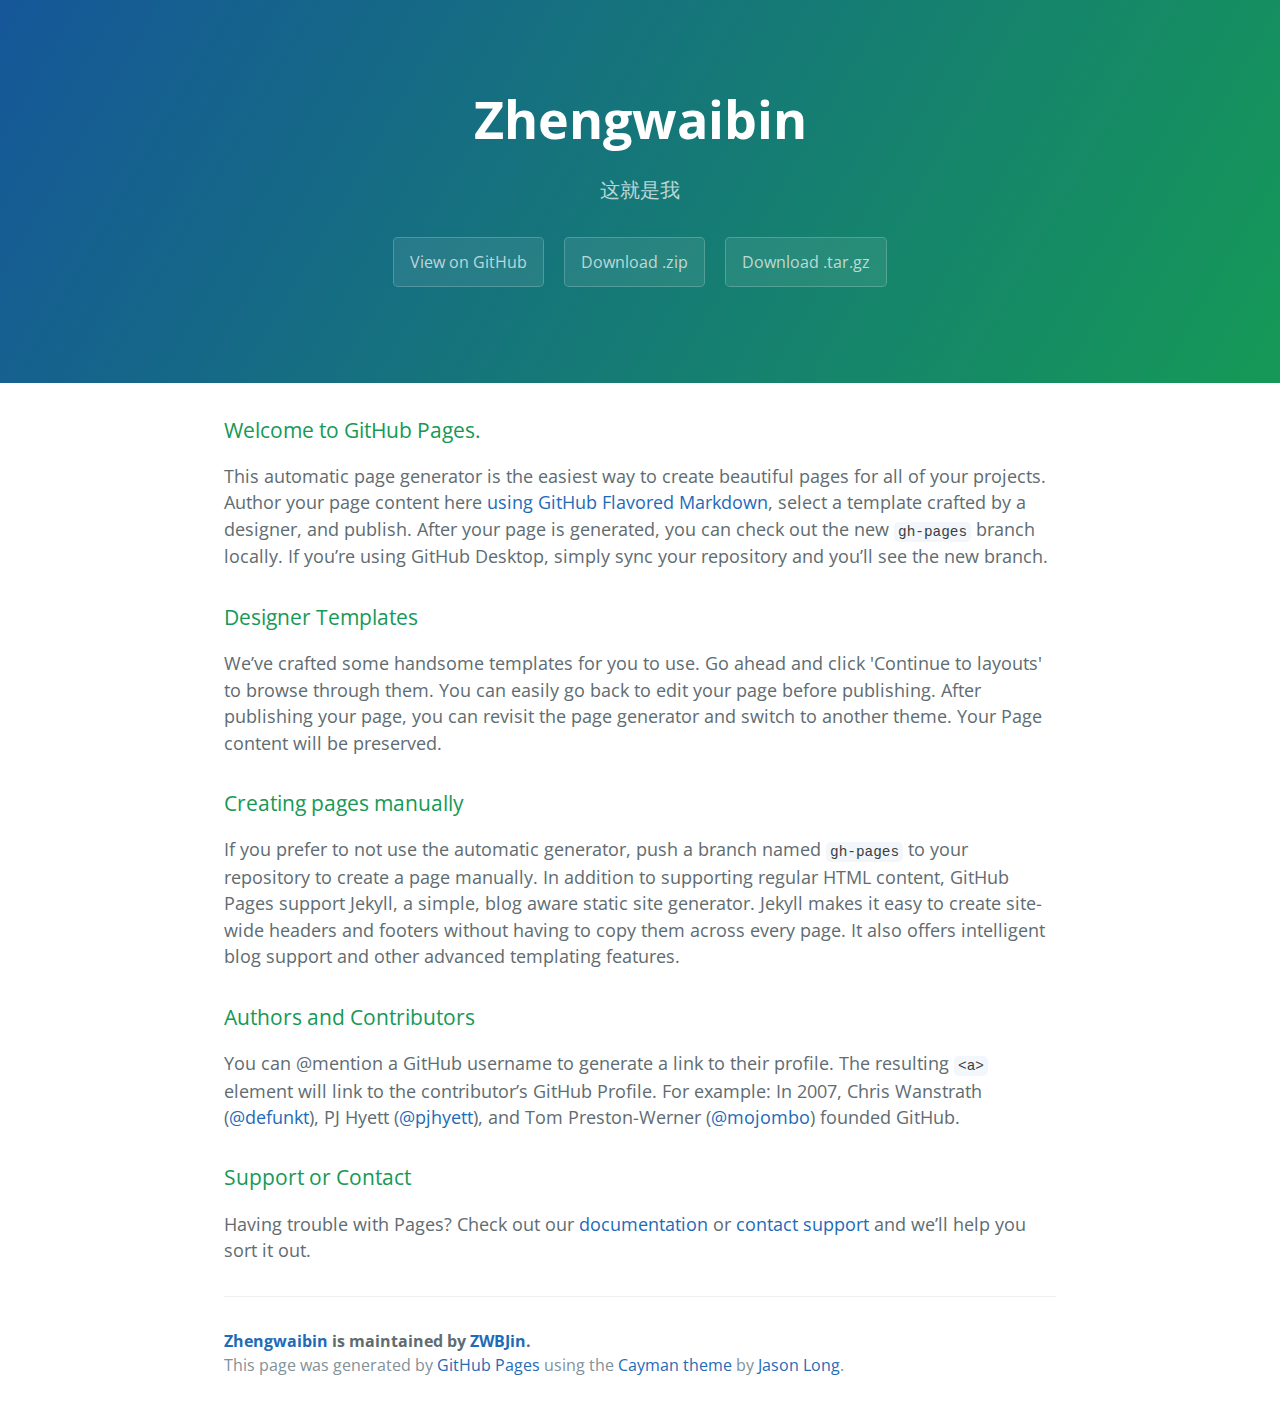
<file: index.html>
<!DOCTYPE html>
<html lang="en-us">
  <head>
    <meta charset="UTF-8">
    <title>Zhengwaibin by ZWBJin</title>
    <meta name="viewport" content="width=device-width, initial-scale=1">
    <link rel="stylesheet" type="text/css" href="stylesheets/normalize.css" media="screen">
    <link href='https://fonts.googleapis.com/css?family=Open+Sans:400,700' rel='stylesheet' type='text/css'>
    <link rel="stylesheet" type="text/css" href="stylesheets/stylesheet.css" media="screen">
    <link rel="stylesheet" type="text/css" href="stylesheets/github-light.css" media="screen">
  </head>
  <body>
    <section class="page-header">
      <h1 class="project-name">Zhengwaibin</h1>
      <h2 class="project-tagline">这就是我</h2>
      <a href="https://github.com/ZWBJin/zhengwaibin" class="btn">View on GitHub</a>
      <a href="https://github.com/ZWBJin/zhengwaibin/zipball/master" class="btn">Download .zip</a>
      <a href="https://github.com/ZWBJin/zhengwaibin/tarball/master" class="btn">Download .tar.gz</a>
    </section>

    <section class="main-content">
      <h3>
<a id="welcome-to-github-pages" class="anchor" href="#welcome-to-github-pages" aria-hidden="true"><span aria-hidden="true" class="octicon octicon-link"></span></a>Welcome to GitHub Pages.</h3>

<p>This automatic page generator is the easiest way to create beautiful pages for all of your projects. Author your page content here <a href="https://guides.github.com/features/mastering-markdown/">using GitHub Flavored Markdown</a>, select a template crafted by a designer, and publish. After your page is generated, you can check out the new <code>gh-pages</code> branch locally. If you’re using GitHub Desktop, simply sync your repository and you’ll see the new branch.</p>

<h3>
<a id="designer-templates" class="anchor" href="#designer-templates" aria-hidden="true"><span aria-hidden="true" class="octicon octicon-link"></span></a>Designer Templates</h3>

<p>We’ve crafted some handsome templates for you to use. Go ahead and click 'Continue to layouts' to browse through them. You can easily go back to edit your page before publishing. After publishing your page, you can revisit the page generator and switch to another theme. Your Page content will be preserved.</p>

<h3>
<a id="creating-pages-manually" class="anchor" href="#creating-pages-manually" aria-hidden="true"><span aria-hidden="true" class="octicon octicon-link"></span></a>Creating pages manually</h3>

<p>If you prefer to not use the automatic generator, push a branch named <code>gh-pages</code> to your repository to create a page manually. In addition to supporting regular HTML content, GitHub Pages support Jekyll, a simple, blog aware static site generator. Jekyll makes it easy to create site-wide headers and footers without having to copy them across every page. It also offers intelligent blog support and other advanced templating features.</p>

<h3>
<a id="authors-and-contributors" class="anchor" href="#authors-and-contributors" aria-hidden="true"><span aria-hidden="true" class="octicon octicon-link"></span></a>Authors and Contributors</h3>

<p>You can @mention a GitHub username to generate a link to their profile. The resulting <code>&lt;a&gt;</code> element will link to the contributor’s GitHub Profile. For example: In 2007, Chris Wanstrath (<a href="https://github.com/defunkt" class="user-mention">@defunkt</a>), PJ Hyett (<a href="https://github.com/pjhyett" class="user-mention">@pjhyett</a>), and Tom Preston-Werner (<a href="https://github.com/mojombo" class="user-mention">@mojombo</a>) founded GitHub.</p>

<h3>
<a id="support-or-contact" class="anchor" href="#support-or-contact" aria-hidden="true"><span aria-hidden="true" class="octicon octicon-link"></span></a>Support or Contact</h3>

<p>Having trouble with Pages? Check out our <a href="https://help.github.com/pages">documentation</a> or <a href="https://github.com/contact">contact support</a> and we’ll help you sort it out.</p>

      <footer class="site-footer">
        <span class="site-footer-owner"><a href="https://github.com/ZWBJin/zhengwaibin">Zhengwaibin</a> is maintained by <a href="https://github.com/ZWBJin">ZWBJin</a>.</span>

        <span class="site-footer-credits">This page was generated by <a href="https://pages.github.com">GitHub Pages</a> using the <a href="https://github.com/jasonlong/cayman-theme">Cayman theme</a> by <a href="https://twitter.com/jasonlong">Jason Long</a>.</span>
      </footer>

    </section>

  
  </body>
</html>
</file>
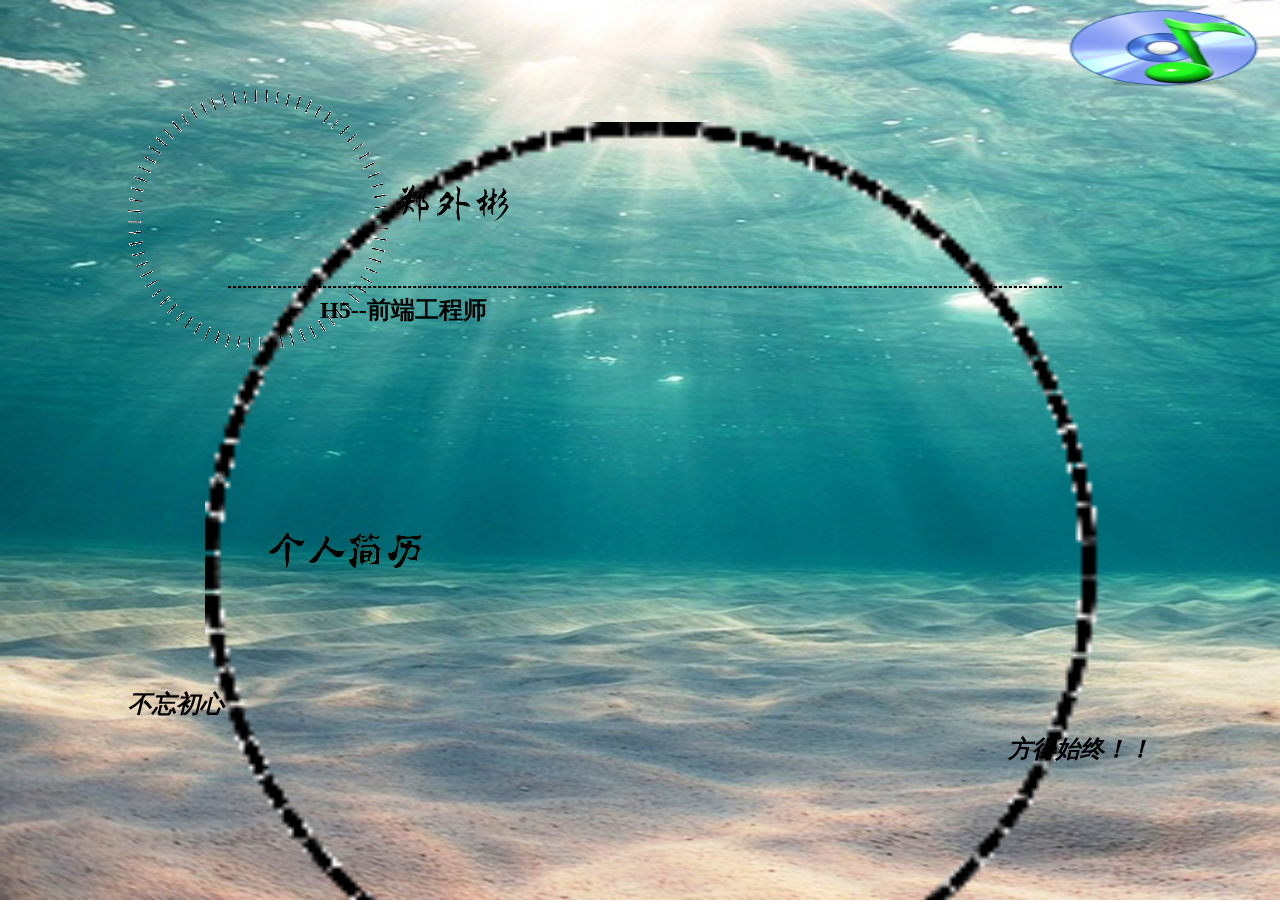
<file: jianli/index.html>
<!DOCTYPE html>
<html>
<head>
    <meta charset="utf-8">
    <meta name="viewport" content="initial-scale=1.0, maximum-scale=1.0, user-scalable=no" />
    <title></title>
    <link rel="stylesheet" href="css/swiper-3.3.1.min.css" />
    <link rel="stylesheet" href="css/animate.min.css" />
    <link rel="stylesheet" href="css/animate.css" />
    <style type="text/css">
    	html,body{
    		width: 100%;
    		height: 100%;
    		margin: 0;
    		padding: 0;
    		border: none;
    		background-color: #999999;
    	}
    	.pageContent{
    		width: 100%;
    		height: 100%;
    	}
    	.pageContent .pageOne{
    		background: url(img/5.jpg) no-repeat center;
    		background-size: cover;
    	}
    	.pageOne{
    		background: red;
    	}
    	.centenHead{
    		position: absolute;
    		width: 40%;
    		height: 25%;
    		top:10%;
    		margin-left: 30%;
    		visibility: hidden;
/*    		border: 2px solid red;*/
    		border-radius: 50%;
    		box-shadow: 0 0 5px 5px yellow;
    		overflow: hidden;
    		animation: show 2s linear !important;
    	}
    	@keyframes show{
    		0%,100%{transform: scale(1,1);}
    		50%{transform: scale(2,2);}
    	}
    	.pageServe{
    		background: url(img/page1.jpg) no-repeat center;
    		background-size: 100% 100%;
    	}
    	.pageServe h1{
    		position: absolute;
    		z-index: 10;
    		top:53%;
    		left: 20%;
    		font-size: 3rem;
    		color: red;
    		
    	}
    	.pageServe .img-1{
    		display: block;
    		position: absolute;
    		top: 13.5%;
    		left:16%;
    		width: 70%;
    		
    	}
    	.pageServe p{
    		width: 65%;
    		height: 0;
    		border: 1px dashed black;
    		position: absolute;
    		top:30%;
    		left:17.8%;
    	}
    	.pageServe .bu{
    		display: block;
    		position: absolute;
    		bottom: 20%;
    		left:10%;
    		color: black;
    		font-size: 1.5rem;
    		font-style: italic;
    		font-weight: 800;
    	}
    	.pageServe .fang{
    		display: block;
    		position: absolute;
    		bottom: 15%;
    		right:10%;
    		color: black;
    		font-size: 1.5rem;
    		font-style: italic;
    		font-weight: 800;
    	}
    	.pageServe .img-3{
    		display: block;
    		position: absolute;
    		top:10%;
    		left:10%;
    	}
    	.pageServe h2{
    		position: absolute;
    		top:16%;
    		left:30%;
    		font-size: 2.3rem;
    	}
    
    	.pageServe h3{
    		position: absolute;
    		top:30%;
    		left:25%;
    		font-size: 1.5rem;
    	}
    	.centenHead .img{
    		display: block;
    		width: auto;
    		height: 100%;
    		border-radius: 50%;
    		margin: 0 auto;
    	}
    	.pageOne .hello{
    		display: block;
    		position: absolute;
    		top: 27.8%;
    		left:20%;
    	}
    	.pageOne h2{
    		margin-top: 72%;
    		margin-left: 10%;
    		font-size: 1.2rem;
    	}
    	.pageOne h5{
    		margin-left: 10%;
    		font-size: 1.2rem;
    		position: absolute;
    		z-index: 100;
    		margin-top: 20px;
    		
    	}
    	.pageOne h4{
    		margin-left: 10%;
    		font-size: 1.2rem;
    		position: absolute;
    		z-index: 100;
    		margin-top: 48px;

    		
    	}
    	.pageOne h3{
    		margin-left: 10%;
    		font-size: 1.2rem;
    		position: absolute;
    		margin-top: -10px;
    		z-index: 100;
    	}
    	.pageOne p{
    		right: 10%;
    		font-size: 1.2rem;
    		position: absolute;
    		z-index: 100;
    		top:210px;
    		font-weight: 800;
    	}
    	.pageOne .yan{
    		display: block;
    		position: absolute;
    		right:-10px;
    		top:5%;
    	}
    	.centenImg{
    		position: absolute;
    		width: 90%;
    		top:35%;
    		left:50%;
    		visibility: hidden;
    		margin-left: -45%;
    	}
    	.pageTwo{
    		background:url(img/5.jpg) no-repeat center;
    		background-size: cover;
    	}
    	.pageTwo .top{
    		margin-top: 15%;
    		margin-left: 30%;
    	}
    	.pageTwo p{
    		width: 0;
    		height: 60%;
    		position: absolute;
    		border-left: 1px solid blue;
    		margin-left: 50%;
    		margin-top: 10%;
    	}
    	.pageTwo h2{
    		position: absolute;
    		left: 26%;
    		top: 25%;
    		z-index: 10;
    	}
    	.pageTwo .name{
    		position: absolute;
    		margin-left: 25%;
    		margin-top: 10%;
    	}
    	.pageTwo .name-1{
    		position: absolute;
    		margin-left: 25%;
    		margin-top: 20%;
    		width: 20%;
    		height: 20px;
    		box-shadow: 0 0 3px 2px gray;
    		text-align: center;
    		line-height: 20px;		
    	}
    	.pageTwo .birth{
    		position: absolute;
    		margin-left: 25%;
    		margin-top: 30%;
    	}
    	.pageTwo .birth-1{
    		position: absolute;
    		margin-left: 17%;
    		margin-top: 40%;
    		width: 28%;
    		height: 20px;
    		box-shadow: 0 0 3px 2px gray;
    		text-align: center;
    		line-height: 20px;		
    	}
    	.pageTwo .phone{
    		position: absolute;
    		margin-left: 25%;
    		margin-top: 50%;
    	}
    	.pageTwo .phone-1{
    		position: absolute;
    		margin-left: 10%;
    		margin-top: 60%;
    		width: 35%;
    		height: 20px;
    		box-shadow: 0 0 3px 2px gray;
    		text-align: center;
    		line-height: 20px;		
    	}
    	.pageTwo .email{
    		position: absolute;
    		margin-left: 25%;
    		margin-top: 70%;
    	}
    	.pageTwo .email-1{
    		position: absolute;
    		margin-top: 80%;
    		margin-left: 2%;
    		width: 43%;
    		height: 20px;
    		box-shadow: 0 0 3px 2px gray;
    		text-align: center;
    		line-height: 20px;		
    	}
    	.pageTwo b{
            color: red;
    	}
    	.pageTwo .sex{
    		position: absolute;
    		right: 35%;
    		top:34%;
    	}
    	.pageTwo .sex-1{
    		position: absolute;
    		right: 25%;
    		top: 43.3%;
    		width: 20%;
    		height: 20px;
    		box-shadow: 0 0 3px 2px gray;
    		text-align: center;
    		line-height: 20px;		
    	}
    	.pageTwo .place{
    		position: absolute;
    		right: 30%;
    		top:45.5%;
    	}
    	.pageTwo .place-1{
    		position: absolute;
    		right: 15%;
    		top: 54.8%;
    		width: 30%;
    		height: 20px;
    		box-shadow: 0 0 3px 2px gray;
    		text-align: center;
    		line-height: 20px;		
    	}
    	.pageTwo .qq{
    		position: absolute;
    		right: 33%;
    		top:57.5%;
    	}
    	.pageTwo .qq-1{
    		position: absolute;
    		right: 10%;
    		top: 66.6%;
    		width: 35%;
    		height: 20px;
    		box-shadow: 0 0 3px 2px gray;
    		text-align: center;
    		line-height: 20px;		
    	}
     .pageTwo .love{
    		position: absolute;
    		right: 32.5%;
    		top:68.8%;
    	}
    	.pageTwo .love-1{
    		position: absolute;
    		right: 2%;
    		top: 78.4%;
    		width: 43%;
    		height: 20px;
    		box-shadow: 0 0 3px 2px gray;
    		text-align: center;
    		line-height: 20px;		
    	}
    	.pageThree{	
    		background: url(img/5.jpg) no-repeat center;
    		background-size: cover;		
    	}
    	.pageThree .jineng{
    		margin-top: 15%;
    		margin-left: 30%;
    	}
    	.pageThree h2{
    		position: absolute;
    		left: 35%;
    		top: 25%;
    		z-index: 10;
    	}
    	.pageThree .html{
    		display: block;
    		width: 80px;
    		height: 80px;
    		position: absolute;
    		top:20px;
    		left: 20px;;
    	}
    	.pageThree .css{
    		display: block;
    		width: 80px;
    		height: 80px;
    		position: absolute;
    		top:20px;
    		right: 20px;;
    	}
    	 	.pageThree .js{
    		display: block;
    		width: 70px;
    		height: 70px;
    		position: absolute;
    		top:240px;
    		left:80px;
    	}
    	.pageThree .jq{
    		display: block;
    		position: absolute;
    		top:250px;
    		right:80px;
    	}
    	.pageThree .ps{
    		display: block;
    		position: absolute;
    		bottom: 10px;
    		width: 50px;
    		height: 50px;
    		right: 100px;
    	}
    	.pageThree .boot{
    		display: block;
    		position: absolute;
    		bottom: 50px;
    		width: 60px;
    		height: 60px;
    		left: 40px;
    	}
    	.pageThree .ajax{
    		display: block;
    		position: absolute;
    		bottom: 100px;
    		width: 70px;
    		height: 70px;
    		right: 10px;
    	}
    	 .pageThree .node{
    		display: block;
    		position: absolute;
    		bottom: 150px;
    		width: 40px;
    		height: 40px;
    		left: 20px;
    	}
    	.pageThree .ang{
    		display: block;
    		position: absolute;
    		bottom: 130px;
    		width: 60px;
    		height: 60px;
    		left: 120px;
    	}
    	
    	
    	.pageFour{
    		background: url(img/5.jpg) no-repeat center;
    		background-size: cover;
    	}
    	.pageFour .jinli{
    		margin-top: 15%;
    		margin-left: 30%;
    	}
    	.pageFour h2{
    		position: absolute;
    		left: 35%;
    		top: 25%;
    		z-index: 10;
    	}
    	.pageFour p{
    		width: 0;
    		height: 23%;
    		position: absolute;
    		border: 1px dotted green;
    		bottom: 195px;
    		left:49%;
    	}
    	   .pageFour span:nth-of-type(1){
    		width: 15px;
    		height: 15px;
    		position: absolute;
    		border-radius: 50%;
    		background: green;
    		bottom: 300px;
    		left:47%;
    	}
    	 .pageFour span:nth-of-type(2){
    		width: 15px;
    		height: 15px;
    		position: absolute;
    		border-radius: 50%;
    		background: green;
    		bottom: 240px;
    		left:47%;
    	}
    	.pageFour .one{
    		position: absolute;
    		left:10%;
    		bottom: 285px;
    		color: red;
    		font-size: 14px;
    	}
    	.pageFour .one-1{
    		position: absolute;
    		width: 47%;
    		height: auto;
    		right:0;
    		top: 228px;
    		color: red;
    		font-size: 14px;
    	}
    	.pageFour .two{
    		position: absolute;
    		left:10%;
    		bottom: 225px;
    		color: red;
    		font-size: 14px;
    	}
    	.pageFour .two-1{
    		position: absolute;
    		width: 47%;
    		height: auto;
    		right:0;
    		top: 290px;
    		color: red;
    		font-size: 14px;
    	}
    .pageFour .three{
    		position: absolute;
    		margin-top: 10%;
    		width: 90%;
    		left:10%;
    		bottom: 5%;
    		color: red;
    		font-size: 14px;
    	}
    	/*.pageFour .three-1{
    		position: absolute;
    		width: 55%;
    		height: auto;
    		right:5px;
    		top: 370px;
    		color: red;
    		font-size: 14px;
    	}
    	.pageFour .four{
    		position: absolute;
    		left:5px;
    		bottom: 65px;
    		color: red;
    		font-size: 14px;
    	}
    	.pageFour .four-1{
    		position: absolute;
    		width: 55%;
    		height: auto;
    		right:5px;
    		top: 450px;
    		color: red;
    		font-size: 14px;
    	}*/
    	.pageFive{
    		background: url(img/5.jpg) no-repeat center;
    		background-size: cover;
    	}
    	.pageFive .nengli{
    		margin-top: 15%;
    		margin-left: 30%;
    	}
    	.pageFive h2{
    		position: absolute;
    		left: 35%;
    		top: 25%;
    		z-index: 10;
    	}
    	.pageFive .it-1{
    		display: block;
    		position: absolute;
    		z-index: 10;
    		width: 50%;
    		height: 40%;
    		left: 50px;
    		margin-top: 20px;
    	}
    	
    	.pageFive .it-2{
    		display: block;
    		position: absolute;
    		width: 50%;
    		height: 40%;
    		right: 50px;
    		bottom: 10px;
    	}
      .pageFive .yi{
    		display: block;
    		position: absolute;
            left:75px;
            font-size: 14px;
            margin-top: 55px;
            z-index: 100;
            color: white;
    	}
    	 .pageFive .er{
    		display: block;
    		position: absolute;
    		width: 16px;
    		height: auto;
            left:126px;
            font-size: 14px;
            margin-top: 80px;
            z-index: 100;
            color: white;
    	}
    	 .pageFive .san{
    		display: block;
    		position: absolute;
    		width: 60px;
    		height: 16px;
            right:60px;
            font-size: 14px;
            bottom: 155px;
            z-index: 100;
            color: white;
    	}
    	   .pageFive .si{
    		display: block;
    		position: absolute;
    		width: 16px;
    		height: auto;
            right:120px;
            font-size: 14px;
            bottom: 30px;
            z-index: 100;
            color: white;
    	}
    	.pageSix{
    		background: #eeeeee;

    	}
    	.pageSix .bottom{
    		display: block;
    		width: 100%;
    		position: absolute;
    		bottom: 0;
    		left:0;
    	}
    	.pageSix .meng{
    		display: block;
    		position: absolute;
    		z-index: 10;
    		width: 80%;
    		height: 15%;
    		margin-left: 10%;
    		margin-top: 20%;
    	}
    	.pageSix .h2{
    		display: block;
    		position: absolute;
    		z-index: 100;
    		left: 5px;
    		bottom: 280px;
    		font-size: 1.5rem;
    		color: red;
    	}
     .pageSix .h3{
     	   display: block;
     		position: absolute;
    		z-index: 100;
    		right: 5px;
    		bottom: 200px;
    		font-size: 1.5rem;
    		color: red;
    	}
    	.pageAgit{
    	  background: url(img/5.jpg) no-repeat center;
    		background-size: cover;
    	}
    	.pageAgit .im-1{
    		display: block;
    		/*position: absolute;*/
            margin-top: 15%;
            margin-left: 35%;
    	}
    		.pageAgit .im-2{
    		display: block;
    		/*position: absolute;*/
            margin-top: 2%;
            margin-left: 35%;
    	}
    		.pageAgit .im-3{
    		display: block;
    		/*position: absolute;*/
            margin-top: 2%;
            margin-left: 35%;
    	}
    		.pageAgit .im-4{
    		display: block;
    		/*position: absolute;*/
            margin-top: 2%;
            margin-left: 35%;
    	}
    	.pageNine{
    	  background: url(img/5.jpg) no-repeat center;
    		background-size: cover;
    		
    	}
    	li{ list-style:none;}
		#div1{ width:80%; height:60%; margin:20px auto; position:relative; 
		perspective:600px;}
		#div1 ul{ width:50%; height:80%; position:absolute;left:10%; top:20%;
		 transform-style:preserve-3d;}
		 #div1 ul li img{
		 	display: block;
		 	width: 80%;
		 	height: 100%;		 	
		 }
		#div1 ul li{ width:75%; height:80%; position:absolute; left:0; top:0;}
		#div1 ul li:nth-of-type(1){ transform:rotateY(0deg) translateZ(100px);}
		#div1 ul li:nth-of-type(2){ transform:rotateY(60deg) translateZ(100px);}
		#div1 ul li:nth-of-type(3){ transform:rotateY(120deg) translateZ(100px);}
		#div1 ul li:nth-of-type(4){ transform:rotateY(180deg) translateZ(100px);}
		#div1 ul li:nth-of-type(5){ transform:rotateY(240deg) translateZ(100px);}
		#div1 ul li:nth-of-type(6){ transform:rotateY(300deg) translateZ(100px);}
		.pageNine .div2{
			position: absolute;
			bottom: 10%;
			left: 35%;
			width: 100px;
			height: 100px;
			border-radius: 50%;
			border-bottom: 4px solid red;
			border-left:4px solid yellow;
			border-right: 4px solid green;
			border-top: 4px solid blue;
		}
		.pageNine p{
			position: absolute;
			bottom:14%;
			left: 40%;
			font-size: 1.2rem;
			font-weight: 800;
		}
		#audio{
			position: fixed;
			z-index: 1000;
			top:10px;
			right: 20px;
		}
		.audio{
			position:fixed;
		     z-index: 1000;
			 width: 15%;
			height: 8.5%;
			top:10px;
			right: 20px;
		}
		.audio img{
	    display: block; 
	     width: 100%;
	     height:100%;
		}
   </style>
</head>
<body>
   <div class="swiper-container pageContent">
   	 <div class="swiper-wrapper">
   	 	 <div class="swiper-slide pageServe">
   	 	 	<img src="img/3.gif" class="img-3"/>
   	 	 	<img src="img/5.gif" class="img-1"/>
   	 	 	<h1 class="animated bounce infinite">
   	 	 		<img src="img/font.png" />
   	 	 	</h1>
   	 	 	<p></p>
   	 	 	<h2 class="animated ani" swiper-animate-effect="fadeInLeftBig">
   	 	 		<img src="img/ming.png"/>
   	 	 	</h2>
   	 	 	<h3 class="animated ani" swiper-animate-effect="fadeInRightBig" swiper-animate-delay="0.3s">H5--前端工程师</h3>
   	 	 	<span class="bu ani" swiper-animate-effect="bounceInUp" swiper-animate-duration="1s" swiper-animate-delay="0.6s">不忘初心</span>
   	 	 	<span class="fang ani" swiper-animate-effect="bounceInDown" swiper-animate-duration="1s" swiper-animate-delay="1s">方得始终！！</span>
   	 	 </div>
   	 	 <div class="swiper-slide pageOne"> 	 	 	
   	 	 	<div class="centenHead ani" swiper-animate-effect="zoomIn" swiper-animate-duration="0.5s" />
   	 	 	     <img src="img/1.JPG" class="img"/>   	 	 	     
   	 	 	</div>
   	 	 	<img src="img/hello.png" class="hello ani" swiper-animate-effect="zoomIn" swiper-animate-duration="0.5s" />
   	 	 	<h2 class="ani" swiper-animate-effect="rotateInDownLeft">学历：本科</h2>
   	 	 	<h3 class="ani" swiper-animate-effect="bounceInLeft" swiper-animate-delay="0.3s">毕业院校：江西理工大学</h3>
   	 	 	<h5 class="ani" swiper-animate-effect="bounceInRight" swiper-animate-delay="0.6s">所修专业：物联网工程</h5>
   	 	 	<h4 class="ani" swiper-animate-effect="bounceInLeft" swiper-animate-delay="1s">政治面貌：中共党员</h4>
   	 	 	<p class="ani" swiper-animate-effect="rotateInDownRight" swiper-animate-delay="0.3s">工作经验：2年</p>
   	 	 	<img src="img/2.png" class="centenImg ani" swiper-animate-effect="zoomIn" swiper-animate-duration="0.5s" swiper-animate-delay="0.6s"/>
   	 	 	<img src="img/yan.gif" class="yan"/>
   	 	 </div>
   	 	 <div class="swiper-slide pageTwo">
   	 	     <div class="top ani" swiper-animate-effect="zoomIn"><img src="img/24.png"/></div>
   	 	     <p class="ani" swiper-animate-effect="zoomIn" swiper-animate-delay="0.5s"></p>
   	 	     <h2 class="ani" swiper-animate-effect="zoomIn">个人基本信息</h2>
   	 	     <h3 class="name ani" swiper-animate-effect="bounceInLeft">name:</h3>
   	 	     <span class="name-1 ani" swiper-animate-effect="zoomIn">
   	 	     	<b class="ani" swiper-animate-effect="zoomIn" swiper-animate-delay="0.5s">郑外彬</b>
   	 	     </span>
   	 	     <h3 class="sex ani" swiper-animate-effect="bounceInRight">sex:</h3>
   	 	     <span class="sex-1 ani" swiper-animate-effect="zoomIn">
   	 	     	<b class="ani" swiper-animate-effect="zoomIn" swiper-animate-delay="0.8s">男</b>
   	 	     </span>
   	 	     <h3 class="birth ani" swiper-animate-effect="bounceInLeft">birth:</h3>
   	 	     <span class="birth-1 ani" swiper-animate-effect="zoomIn">
   	 	     	<b class="ani" swiper-animate-effect="zoomIn" swiper-animate-delay="1.1s">1992/07/23</b>
   	 	     </span>
   	 	      <h3 class="place ani" swiper-animate-effect="bounceInRight">place:</h3>
   	 	     <span class="place-1 ani" swiper-animate-effect="zoomIn">
   	 	     	<b class="ani" swiper-animate-effect="zoomIn" swiper-animate-delay="1.4s">江西/上饶</b>
   	 	     </span>
   	 	      <h3 class="phone ani" swiper-animate-effect="bounceInLeft">phone:</h3>
   	 	     <span class="phone-1 ani" swiper-animate-effect="zoomIn">
   	 	     	<b class="ani" swiper-animate-effect="zoomIn" swiper-animate-delay="1.7s">15770835699</b>
   	 	     </span>
   	 	      <h3 class="qq ani" swiper-animate-effect="bounceInRight">QQ:</h3>
   	 	     <span class="qq-1 ani" swiper-animate-effect="zoomIn">
   	 	     	<b class="ani" swiper-animate-effect="zoomIn" swiper-animate-delay="2s">942046793</b>
   	 	     </span>
   	 	     <h3 class="email ani" swiper-animate-effect="bounceInLeft">email:</h3>
   	 	     <span class="email-1 ani" swiper-animate-effect="zoomIn">
   	 	     	<b class="ani" swiper-animate-effect="zoomIn" swiper-animate-delay="2.3s">zwbjin0723@163.com</b>
   	 	     </span>
   	 	        <h3 class="love ani" swiper-animate-effect="bounceInRight">love:</h3>
   	 	     <span class="love-1 ani" swiper-animate-effect="zoomIn">
   	 	     	<b class="ani" swiper-animate-effect="zoomIn" swiper-animate-delay="2.6s">旅游/电影/运动...</b>
   	 	     </span>
   	 	     <!--<img src="img/22.png" class="ani" swiper-animate-effect="zoomIn"/>-->
   	 	 </div>
   	 	 <div class="swiper-slide pageThree">
   	 	 	<div class="jineng ani" swiper-animate-effect="zoomIn"><img src="img/jineng.png"/></div>
   	 	 	<h2 class="ani" swiper-animate-effect="zoomIn">技能特长</h2>
   	 	 	<img src="img/html.gif" class="html ani" swiper-animate-effect="bounceInUp" swiper-animate-delay="2.3s"/>
   	 	 	<img src="img/css.gif" class="css ani" swiper-animate-effect="bounceInUp" swiper-animate-delay="2.3s"/>
   	 	 	<img src="img/jq.gif" class="jq ani" swiper-animate-effect="zoomIn" swiper-animate-delay="0.5s"/>
   	 	 	<img src="img/js.gif" class="js ani" swiper-animate-effect="zoomIn" swiper-animate-delay="0.8s"/>
   	 	 	<img src="img/bootstrp.gif" class="boot ani" swiper-animate-effect="zoomIn" swiper-animate-delay="1.2s"/>
   	 	 	<img src="img/ps.gif" class="ps ani" swiper-animate-effect="zoomIn" swiper-animate-delay="1.5s"/>
   	 	 	<img src="img/angular.gif" class="ang ani" swiper-animate-effect="zoomIn" swiper-animate-delay="1.7s"/>
   	 	 	<img src="img/node.gif" class="node ani" swiper-animate-effect="zoomIn" swiper-animate-delay="2s"/>
   	 	 	<img src="img/ajax.gif" class="ajax ani" swiper-animate-effect="zoomIn" swiper-animate-delay="2s"/>
   	 	 </div>
   	 	 <div class="swiper-slide pageFour">
   	 	 	<div class="jinli ani" swiper-animate-effect="zoomIn"><img src="img/jinli.png"/></div>
   	 	 	<h2 class="ani" swiper-animate-effect="zoomIn">工作经历</h2>
   	 	 	<p class="ani" swiper-animate-effect="zoomIn" swiper-animate-delay="0.5s"></p>
   	 	 	<span class="ani" swiper-animate-effect="zoomIn" swiper-animate-delay="0.7s"></span>
   	 	 	<h3 class="one ani" swiper-animate-effect="bounceInLeft" swiper-animate-delay="0.7s">2015.8-2016.2</h3>
            <div class="one-1 ani" swiper-animate-effect="bounceInRight" swiper-animate-delay="0.7s">南昌金启软件有限公司</div>
   	 	 	<span class="ani" swiper-animate-effect="zoomIn" swiper-animate-delay="0.7s"></span>
   	 	 	<h3 class="two ani" swiper-animate-effect="bounceInLeft" swiper-animate-delay="0.7s">2016.3-至今</h3>
            <div class="two-1 ani" swiper-animate-effect="bounceInRight" swiper-animate-delay="0.7s">江西宏开网络科技有限<br>公司</div>            
            <div class="three ani" swiper-animate-effect="zoomIn" swiper-animate-delay="1s">
            	1、熟悉web前端框架jquery， angular或bootstrap等主流开发框架;</br>
            	2、熟悉DIV+CSS网页框架布局的HTML代码编写，熟悉W3C标准;</br>
            	3、熟悉HTML5，CSS3和原生JS，能准确地将设计师的意图转换为前端代码实现。具备应用JavaScript实现前端逻辑和网页动画</br>
            	4、具备良好的前端架构分析能力与设计能力，与开发团队保持良好沟通，能快速理解;
            </div>
   	 	 </div>  	 	 
   	 	 <div class="swiper-slide pageFive">
   	 	 	<div class="nengli ani" swiper-animate-effect="zoomIn"><img src="img/nengli.png"/></div>
   	 	 	<h2 class="ani" swiper-animate-effect="zoomIn">个人能力</h2>
   	 	 	<img src="img/it-1.png" class="it-1 ani" swiper-animate-effect="rotateInDownLeft" swiper-animate-delay="0.5s" />
   	 	 	<img src="img/it.png" class="it-2 ani" swiper-animate-effect="rotateInDownRight" swiper-animate-delay="0.5s" />
   	 	 	<h3 class="yi ani" swiper-animate-effect="bounceInLeft" swiper-animate-delay="0.7s">热爱工作 鞠躬尽瘁</h3>
   	 	 	<h3 class="er ani" swiper-animate-effect="bounceInUp" swiper-animate-delay="1s">擅长团队建设</h3>
   	 	 	<h3 class="san ani animated roa" swiper-animate-effect="bounceInRight" swiper-animate-delay="1s">责任心强</h3>
   	 	 	<h3 class="si ani" swiper-animate-effect="bounceInUp" swiper-animate-duration="2s" swiper-animate-delay="1.3s">观察能力强</h3>
   	 	 </div>
   	 	 <div class="swiper-slide pageNine">
			<div id="div1">
				<ul class="animated rota infinite">
			    	<li><img src="img/fashion1.png"></li>
			        <li><img src="img/fashion2.png"></li>
			        <li><img src="img/fashion3.png"></li>
			        <li><img src="img/fashion4.png"></li>
			        <li><img src="img/fashion5.png"></li>
			        <li><img src="img/fashion6.png"></li>
			    </ul>
			</div>
			<div class="div2 animated zhuan infinite">
			</div>
			<p class="ani" swiper-animate-effect="bounceInUp" swiper-animate-duration="1s">个人项目</p>
   	 	 </div>
   	 	 <div class="swiper-slide pageSix">
   	 	 	<img src="img/meng.jpg" class="meng ani" swiper-animate-effect="bounceInUp" swiper-animate-duration="1s" />
   	 	 	 <img src="img/1.gif" class="bottom"/>
   	 	 	 <img src="img/01.png" class="h2 ani" swiper-animate-effect="bounceInDown" swiper-animate-delay="0.4s">
   	 	 	 <img src="img/02.png" class="h3 ani" swiper-animate-effect="zoomIn" swiper-animate-delay="0.8s">
   	 	 </div>
   	 	 <!--<div class="swiper-slide pageAgit">
   	 	 	<img src="img/03.png" class="im-1 ani" swiper-animate-effect="zoomIn" swiper-animate-delay="0.3s"/>
   	 	 	<img src="img/03.png" class="im-2 ani" swiper-animate-effect="zoomIn" swiper-animate-delay="0.8s"/>
   	 	 	<img src="img/04.png" class="im-3 ani" swiper-animate-effect="zoomIn" swiper-animate-delay="1.3s"/>
   	 	 	<img src="img/05.png" class="im-4 ani" swiper-animate-effect="zoomIn" swiper-animate-delay="1.8s"/>
   	 	 </div>-->
   	 </div>
   </div>
   <audio id="audio" src="src/i believe.mp3">
   </audio>
   <div class="audio animated infinite">
   	   	 <img src="img/music.png"/>
   </div>
   <script type="text/javascript" src="js/jquery-1.10.1.min.js" ></script>   
   <script type="text/javascript" src="js/swiper.animate1.0.2.min.js" ></script>
   <script type="text/javascript" src="js/zepto_1.1.3.js" ></script>
   <script type="text/javascript" src="js/touch.js" ></script>
   <script type="text/javascript" src="js/swiper-3.3.1.jquery.min.js" ></script>
    <script type="text/javascript">
    	var mySwiper = new Swiper(".pageContent",{
//  		direction:"vertical",
    		 onInit: function(swiper){ //Swiper2.x的初始化是onFirstInit
             swiperAnimateCache(swiper); //隐藏动画元素 
             swiperAnimate(swiper); //初始化完成开始动画
             }, 
             onSlideChangeEnd: function(swiper){ 
             swiperAnimate(swiper); //每个slide切换结束时也运行当前slide动画          
            } 
                  
    	});
//  	var line = document.getElementById("line");
//  	var draw=line.getContext("2d");
//  	var can=draw.createLinearGradient(0,0,5,200);
//  	can.addColorStop(0,"yellow");
//  	can.addColorStop(1,"red");
//  	can.fillStyle="green";

//     setInterval(function(){       	
//     	$(".swiper-wrapper .pageThree").find(".ani").css("transform","rotate(180deg)");
//     },1000);

       var audioTag =document.getElementById("audio");
             audioTag.autoplay=true;
          	 audioTag.loop=true;
         var isPaly=true;
       
          $(".audio").click(function(){
          	if(isPaly){
          		audioTag.play();
          		isPaly=false;
          		$(this).addClass("zhuan");
          	}else{
    		    audioTag.pause();
    		    isPaly = true;
    		    $(this).removeClass("zhuan");
           }      		      		 
          });
     
       


   		
    </script>
</body>
</html>
</file>
<file: stylesheets/stylesheet.css>
* {
  box-sizing: border-box; }

body {
  padding: 0;
  margin: 0;
  font-family: "Open Sans", "Helvetica Neue", Helvetica, Arial, sans-serif;
  font-size: 16px;
  line-height: 1.5;
  color: #606c71; }

a {
  color: #1e6bb8;
  text-decoration: none; }
  a:hover {
    text-decoration: underline; }

.btn {
  display: inline-block;
  margin-bottom: 1rem;
  color: rgba(255, 255, 255, 0.7);
  background-color: rgba(255, 255, 255, 0.08);
  border-color: rgba(255, 255, 255, 0.2);
  border-style: solid;
  border-width: 1px;
  border-radius: 0.3rem;
  transition: color 0.2s, background-color 0.2s, border-color 0.2s; }
  .btn + .btn {
    margin-left: 1rem; }

.btn:hover {
  color: rgba(255, 255, 255, 0.8);
  text-decoration: none;
  background-color: rgba(255, 255, 255, 0.2);
  border-color: rgba(255, 255, 255, 0.3); }

@media screen and (min-width: 64em) {
  .btn {
    padding: 0.75rem 1rem; } }

@media screen and (min-width: 42em) and (max-width: 64em) {
  .btn {
    padding: 0.6rem 0.9rem;
    font-size: 0.9rem; } }

@media screen and (max-width: 42em) {
  .btn {
    display: block;
    width: 100%;
    padding: 0.75rem;
    font-size: 0.9rem; }
    .btn + .btn {
      margin-top: 1rem;
      margin-left: 0; } }

.page-header {
  color: #fff;
  text-align: center;
  background-color: #159957;
  background-image: linear-gradient(120deg, #155799, #159957); }

@media screen and (min-width: 64em) {
  .page-header {
    padding: 5rem 6rem; } }

@media screen and (min-width: 42em) and (max-width: 64em) {
  .page-header {
    padding: 3rem 4rem; } }

@media screen and (max-width: 42em) {
  .page-header {
    padding: 2rem 1rem; } }

.project-name {
  margin-top: 0;
  margin-bottom: 0.1rem; }

@media screen and (min-width: 64em) {
  .project-name {
    font-size: 3.25rem; } }

@media screen and (min-width: 42em) and (max-width: 64em) {
  .project-name {
    font-size: 2.25rem; } }

@media screen and (max-width: 42em) {
  .project-name {
    font-size: 1.75rem; } }

.project-tagline {
  margin-bottom: 2rem;
  font-weight: normal;
  opacity: 0.7; }

@media screen and (min-width: 64em) {
  .project-tagline {
    font-size: 1.25rem; } }

@media screen and (min-width: 42em) and (max-width: 64em) {
  .project-tagline {
    font-size: 1.15rem; } }

@media screen and (max-width: 42em) {
  .project-tagline {
    font-size: 1rem; } }

.main-content :first-child {
  margin-top: 0; }
.main-content img {
  max-width: 100%; }
.main-content h1, .main-content h2, .main-content h3, .main-content h4, .main-content h5, .main-content h6 {
  margin-top: 2rem;
  margin-bottom: 1rem;
  font-weight: normal;
  color: #159957; }
.main-content p {
  margin-bottom: 1em; }
.main-content code {
  padding: 2px 4px;
  font-family: Consolas, "Liberation Mono", Menlo, Courier, monospace;
  font-size: 0.9rem;
  color: #383e41;
  background-color: #f3f6fa;
  border-radius: 0.3rem; }
.main-content pre {
  padding: 0.8rem;
  margin-top: 0;
  margin-bottom: 1rem;
  font: 1rem Consolas, "Liberation Mono", Menlo, Courier, monospace;
  color: #567482;
  word-wrap: normal;
  background-color: #f3f6fa;
  border: solid 1px #dce6f0;
  border-radius: 0.3rem; }
  .main-content pre > code {
    padding: 0;
    margin: 0;
    font-size: 0.9rem;
    color: #567482;
    word-break: normal;
    white-space: pre;
    background: transparent;
    border: 0; }
.main-content .highlight {
  margin-bottom: 1rem; }
  .main-content .highlight pre {
    margin-bottom: 0;
    word-break: normal; }
.main-content .highlight pre, .main-content pre {
  padding: 0.8rem;
  overflow: auto;
  font-size: 0.9rem;
  line-height: 1.45;
  border-radius: 0.3rem; }
.main-content pre code, .main-content pre tt {
  display: inline;
  max-width: initial;
  padding: 0;
  margin: 0;
  overflow: initial;
  line-height: inherit;
  word-wrap: normal;
  background-color: transparent;
  border: 0; }
  .main-content pre code:before, .main-content pre code:after, .main-content pre tt:before, .main-content pre tt:after {
    content: normal; }
.main-content ul, .main-content ol {
  margin-top: 0; }
.main-content blockquote {
  padding: 0 1rem;
  margin-left: 0;
  color: #819198;
  border-left: 0.3rem solid #dce6f0; }
  .main-content blockquote > :first-child {
    margin-top: 0; }
  .main-content blockquote > :last-child {
    margin-bottom: 0; }
.main-content table {
  display: block;
  width: 100%;
  overflow: auto;
  word-break: normal;
  word-break: keep-all; }
  .main-content table th {
    font-weight: bold; }
  .main-content table th, .main-content table td {
    padding: 0.5rem 1rem;
    border: 1px solid #e9ebec; }
.main-content dl {
  padding: 0; }
  .main-content dl dt {
    padding: 0;
    margin-top: 1rem;
    font-size: 1rem;
    font-weight: bold; }
  .main-content dl dd {
    padding: 0;
    margin-bottom: 1rem; }
.main-content hr {
  height: 2px;
  padding: 0;
  margin: 1rem 0;
  background-color: #eff0f1;
  border: 0; }

@media screen and (min-width: 64em) {
  .main-content {
    max-width: 64rem;
    padding: 2rem 6rem;
    margin: 0 auto;
    font-size: 1.1rem; } }

@media screen and (min-width: 42em) and (max-width: 64em) {
  .main-content {
    padding: 2rem 4rem;
    font-size: 1.1rem; } }

@media screen and (max-width: 42em) {
  .main-content {
    padding: 2rem 1rem;
    font-size: 1rem; } }

.site-footer {
  padding-top: 2rem;
  margin-top: 2rem;
  border-top: solid 1px #eff0f1; }

.site-footer-owner {
  display: block;
  font-weight: bold; }

.site-footer-credits {
  color: #819198; }

@media screen and (min-width: 64em) {
  .site-footer {
    font-size: 1rem; } }

@media screen and (min-width: 42em) and (max-width: 64em) {
  .site-footer {
    font-size: 1rem; } }

@media screen and (max-width: 42em) {
  .site-footer {
    font-size: 0.9rem; } }
</file>
<file: stylesheets/github-light.css>
/*
The MIT License (MIT)

Copyright (c) 2016 GitHub, Inc.

Permission is hereby granted, free of charge, to any person obtaining a copy
of this software and associated documentation files (the "Software"), to deal
in the Software without restriction, including without limitation the rights
to use, copy, modify, merge, publish, distribute, sublicense, and/or sell
copies of the Software, and to permit persons to whom the Software is
furnished to do so, subject to the following conditions:

The above copyright notice and this permission notice shall be included in all
copies or substantial portions of the Software.

THE SOFTWARE IS PROVIDED "AS IS", WITHOUT WARRANTY OF ANY KIND, EXPRESS OR
IMPLIED, INCLUDING BUT NOT LIMITED TO THE WARRANTIES OF MERCHANTABILITY,
FITNESS FOR A PARTICULAR PURPOSE AND NONINFRINGEMENT. IN NO EVENT SHALL THE
AUTHORS OR COPYRIGHT HOLDERS BE LIABLE FOR ANY CLAIM, DAMAGES OR OTHER
LIABILITY, WHETHER IN AN ACTION OF CONTRACT, TORT OR OTHERWISE, ARISING FROM,
OUT OF OR IN CONNECTION WITH THE SOFTWARE OR THE USE OR OTHER DEALINGS IN THE
SOFTWARE.

*/

.pl-c /* comment */ {
  color: #969896;
}

.pl-c1 /* constant, variable.other.constant, support, meta.property-name, support.constant, support.variable, meta.module-reference, markup.raw, meta.diff.header */,
.pl-s .pl-v /* string variable */ {
  color: #0086b3;
}

.pl-e /* entity */,
.pl-en /* entity.name */ {
  color: #795da3;
}

.pl-smi /* variable.parameter.function, storage.modifier.package, storage.modifier.import, storage.type.java, variable.other */,
.pl-s .pl-s1 /* string source */ {
  color: #333;
}

.pl-ent /* entity.name.tag */ {
  color: #63a35c;
}

.pl-k /* keyword, storage, storage.type */ {
  color: #a71d5d;
}

.pl-s /* string */,
.pl-pds /* punctuation.definition.string, string.regexp.character-class */,
.pl-s .pl-pse .pl-s1 /* string punctuation.section.embedded source */,
.pl-sr /* string.regexp */,
.pl-sr .pl-cce /* string.regexp constant.character.escape */,
.pl-sr .pl-sre /* string.regexp source.ruby.embedded */,
.pl-sr .pl-sra /* string.regexp string.regexp.arbitrary-repitition */ {
  color: #183691;
}

.pl-v /* variable */ {
  color: #ed6a43;
}

.pl-id /* invalid.deprecated */ {
  color: #b52a1d;
}

.pl-ii /* invalid.illegal */ {
  color: #f8f8f8;
  background-color: #b52a1d;
}

.pl-sr .pl-cce /* string.regexp constant.character.escape */ {
  font-weight: bold;
  color: #63a35c;
}

.pl-ml /* markup.list */ {
  color: #693a17;
}

.pl-mh /* markup.heading */,
.pl-mh .pl-en /* markup.heading entity.name */,
.pl-ms /* meta.separator */ {
  font-weight: bold;
  color: #1d3e81;
}

.pl-mq /* markup.quote */ {
  color: #008080;
}

.pl-mi /* markup.italic */ {
  font-style: italic;
  color: #333;
}

.pl-mb /* markup.bold */ {
  font-weight: bold;
  color: #333;
}

.pl-md /* markup.deleted, meta.diff.header.from-file */ {
  color: #bd2c00;
  background-color: #ffecec;
}

.pl-mi1 /* markup.inserted, meta.diff.header.to-file */ {
  color: #55a532;
  background-color: #eaffea;
}

.pl-mdr /* meta.diff.range */ {
  font-weight: bold;
  color: #795da3;
}

.pl-mo /* meta.output */ {
  color: #1d3e81;
}
</file>
